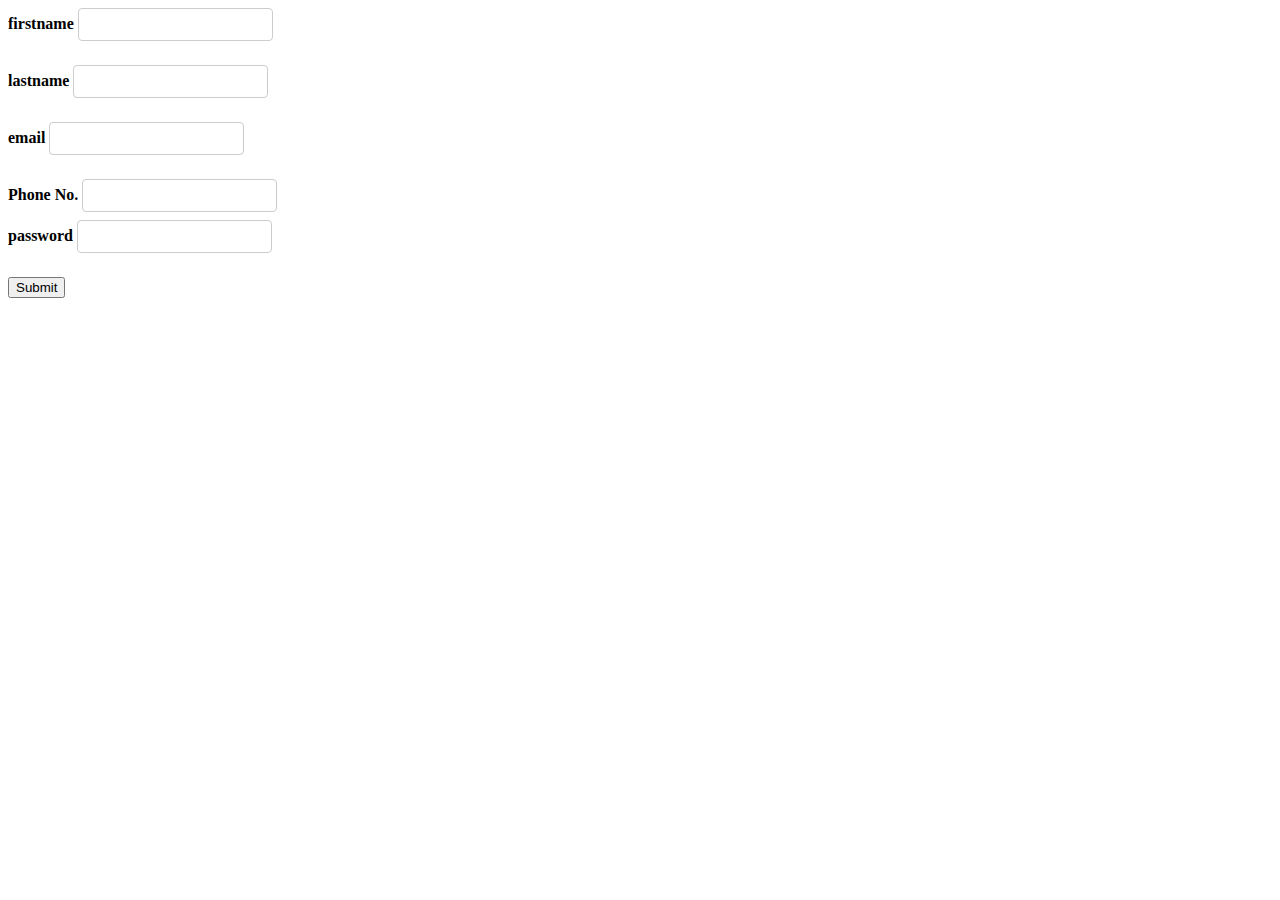
<file: Assignment/Asignment2/index.html>
<!DOCTYPE html>
    <html lang="en">
    <head>
        <meta charset="UTF-8">
        <meta name="viewport" content="width=device-width, initial-scale=1.0">
        <title>Document</title>
        <style>
            label {
              
                font-weight: bold;
            }
    
          input{
                padding: 8px;
                margin-bottom: 8px;
                border: 1px solid #ccc;
                border-radius: 4px;
            }
    
        </style>
    </head>
    <body>
        <div>

                <label for="firstname">firstname</label>
                <input type="text" id="firstname"  value="">
                <p id="fnameCheck" class="check"></p>
                <label for="lastname">lastname</label>
                <input type="text" id="lastname"  value="">
                <p id="lnameCheck" class="check"></p>
            
                <label for="email">email</label>
                <input type="email" id="email"  value="">
                <p id="emailCheck" class="check"></p>
                
                <label for="Phoneno">Phone No.</label>
                <input type="number" id="phoneno"  value=""> <br>
                
                <label for="password">password</label>
                <input type="password" id="password"  value="">
                <p id="passwordCheck" class="check"></p>

                <button onclick="fnvalidatesignup()">Submit</button>
        </div>
            <script src="script.js"></script>
    </body>
    </html>
</file>
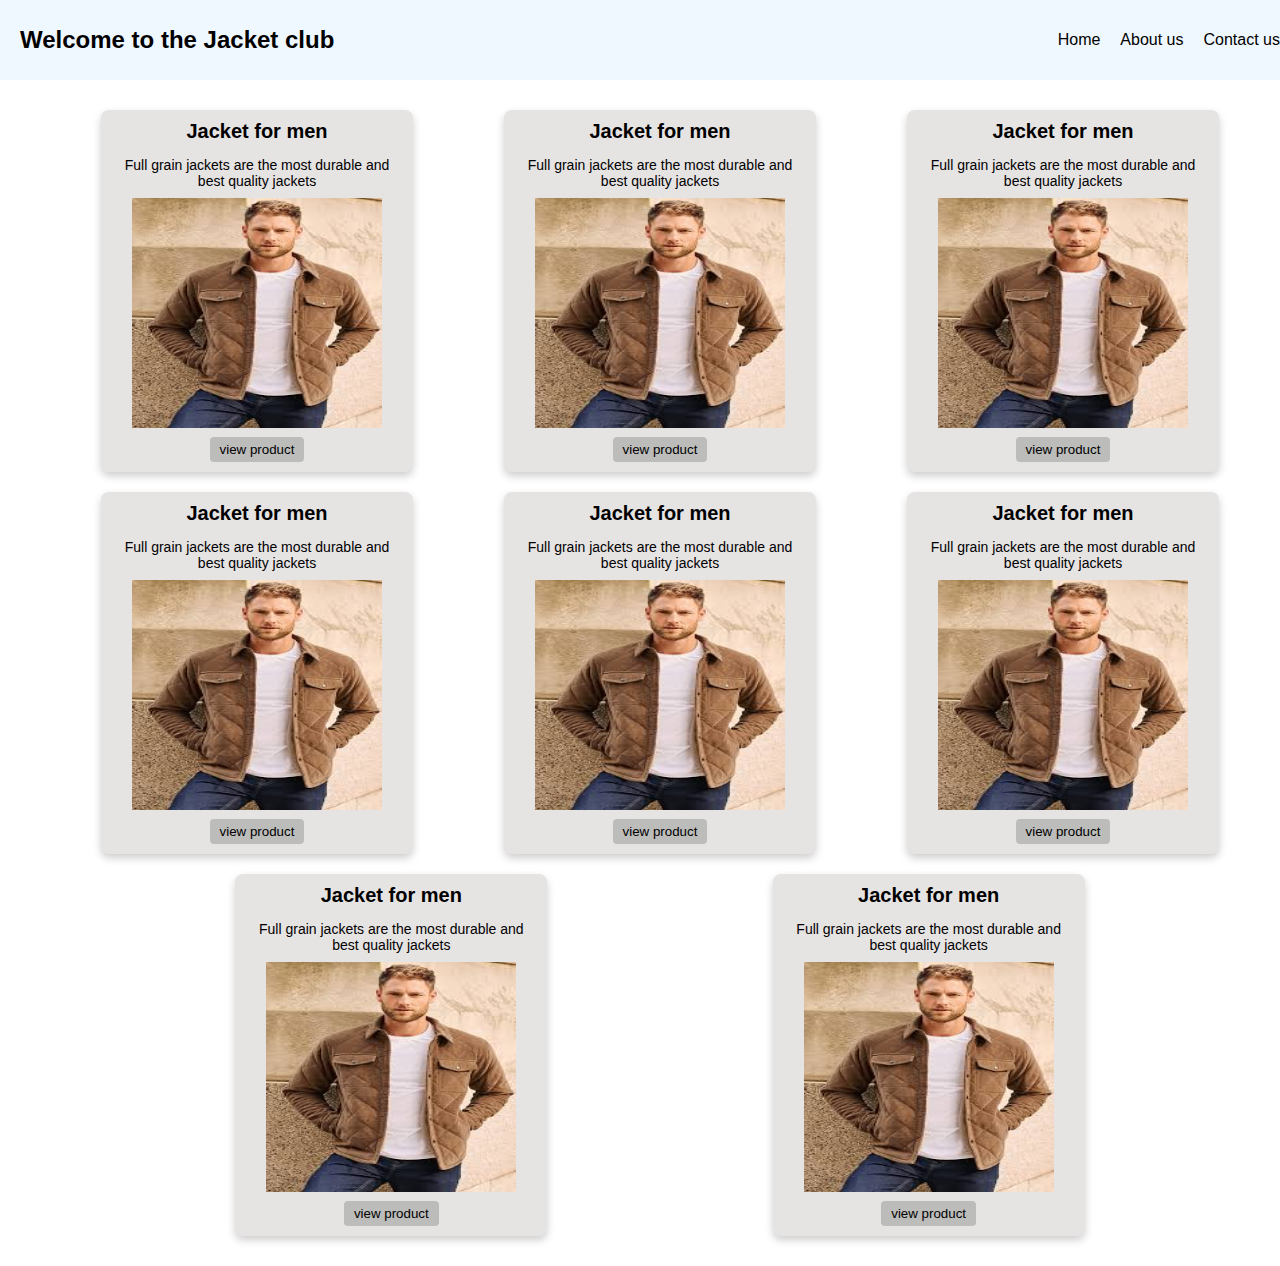
<file: Assignment/Assignment1/web.html>
<!DOCTYPE html>
<html lang="en">
<head>
    <meta charset="UTF-8">
    <meta name="viewport" content="width=device-width, initial-scale=1.0">
    <title>Document</title>
    <link rel="stylesheet" href="web.css">
</head>
<body>
    <div class="navbar">
        <h2>Welcome to the Jacket club</h2>
        <a href="#">Home</a>
        <a href="#">About us</a>
        <a href="#">Contact us</a>
    </div>

    <div class="container">
        <div class="product">
            <div class="product-head">Jacket for men</div>
            <div class="product-mid">Full grain jackets are the most durable and best quality jackets</div>
            <img src="jacket.jpeg" alt="">
            <div class="product-footer">
                <button id="view-btn">view product</button>
            </div>

        </div>

        <div class="product">
            <div class="product-head">Jacket for men</div>
            <div class="product-mid"> Full grain jackets are the most durable and best quality jackets</div>
            <img src="jacket.jpeg" alt="">
            <div class="product-footer">
                <button id="view-btn">view product</button>
            </div>
        </div>
            <div class="product">
                <div class="product-head">Jacket for men</div>
                <div class="product-mid">Full grain jackets are the most durable and best quality jackets</div>
                <img src="jacket.jpeg" alt="">
                <div class="product-footer">
                    <button id="view-btn">view product</button>
                </div>
            </div>
                <div class="product">
                    <div class="product-head">Jacket for men</div>
                    <div class="product-mid">Full grain jackets are the most durable and best quality jackets</div>
                    <img src="jacket.jpeg" alt="">
                    <div class="product-footer">
                        <button id="view-btn">view product</button>
                    </div>

        </div>

        <div class="product">
            <div class="product-head">Jacket for men</div>
            <div class="product-mid">Full grain jackets are the most durable and best quality jackets</div>
            <img src="jacket.jpeg" alt="">
            <div class="product-footer">
                <button id="view-btn">view product</button>
            </div>
        </div>

        <div class="product">
            <div class="product-head">Jacket for men</div>
            <div class="product-mid">Full grain jackets are the most durable and best quality jackets</div>
            <img src="jacket.jpeg" alt="">
            <div class="product-footer">
                <button id="view-btn">view product</button>
            </div>
        </div>

        <div class="product">
            <div class="product-head">Jacket for men</div>
            <div class="product-mid">Full grain jackets are the most durable and best quality jackets</div>
            <img id="imgsrc" src="jacket.jpeg" alt="">
            <div class="product-footer">
                <button id="view-btn">view product</button>
            </div>
        </div>

        <div class="product">
            <div class="product-head">Jacket for men</div>
            <div class="product-mid">Full grain jackets are the most durable and best quality jackets</div>
            <img src="jacket.jpeg" alt="">
            <div class="product-footer">
                <button id="view-btn">view product</button>
            </div>
        </div>

        

    </div>
    
</body>
</html>
</file>
<file: Assignment/Assignment1/web.css>
*{
  margin:0;
  padding: 0;
  font-family: Arial, Helvetica, sans-serif;
}


.navbar{
    width:100%;
    background-color: aliceblue;
    height:80px;
    display: flex;
    gap:20px;
    padding-right: 20px;
    align-items: center;
    /* justify-content: space-between; */
}

.navbar h2{
    flex-grow: 1; 
    padding-left: 20px;
    align-items: center;
    margin: 0;
}

.navbar a{
    text-decoration: none;
    color:black
}
 
.container{
   width:100%;
   height: 100%;
   display:flex;
   flex-direction: row;
   flex-wrap: wrap  ;
   justify-content: space-evenly;
   padding: 20px;
}

.product{
    margin: 10px;
    padding: 6px;
    display: flex;
    justify-content: center;
    height: 350px;
    width: 300px;
    background-color:rgb(230, 227, 227);
    flex-direction: column;
    align-items: center;
    justify-content: space-around;
    border-radius: 8px;
    box-shadow: 0 4px 8px rgba(0, 0, 0, 0.2);
}

.product img{
    width: 250px;
    height: 230px; 
} 

.product-head{
    font-size: 20px;
    font-weight: bold;
    margin-bottom: 5px;
    text-align: center;
}
.product-mid{
    height: auto; 
    font-size: 14px;
    text-align: center;
    padding: 0 15px;
}


#view-btn{
    padding: 5px 10px;
    background-color: rgb(188, 188, 187);
    border: none;
    border-radius: 4px;
} 

#view-btn:hover{
    background-color:rgb(168, 168, 161);
    color:white;
}
</file>
